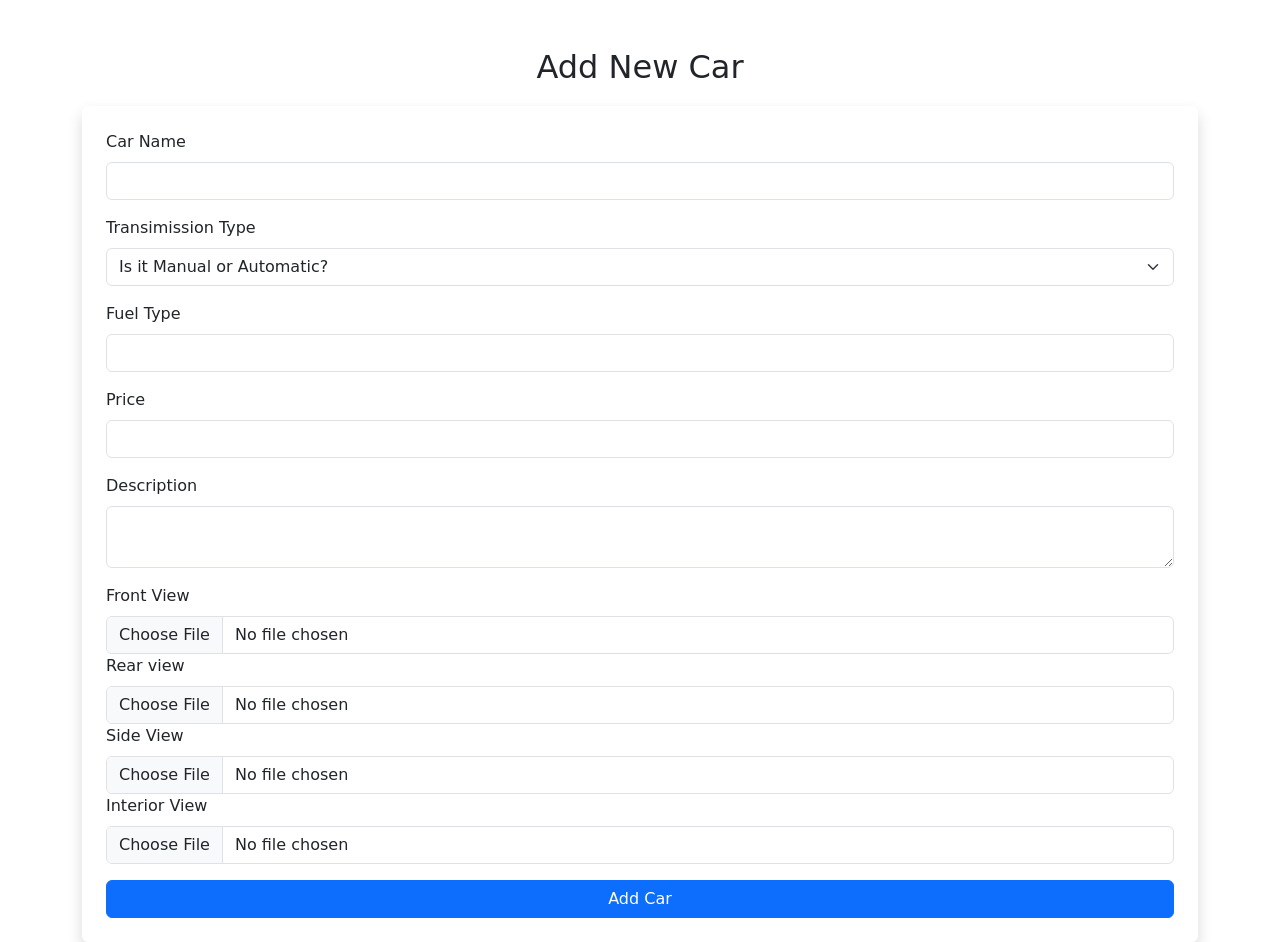
<file: add_car.html>
<!DOCTYPE html>
<html lang="en">
<head>
    <meta charset="UTF-8">
    <meta name="viewport" content="width=device-width, initial-scale=1.0">
    <title>Add Car</title>
    <link rel="stylesheet" href="https://cdn.jsdelivr.net/npm/bootstrap@5.3.0/dist/css/bootstrap.min.css">
    <link rel="stylesheet" href="admin.css">
</head>
<body>
    <div class="container mt-5">
        <h2 id="add-car-header">Add New Car</h2>
        <form method="post" enctype="multipart/form-data" class="shadow p-4 bg-white rounded">
            <div class="mb-3">
                <label class="form-label">Car Name</label>
                <input type="text" name="name" class="form-control" required>
            </div>
            <div class="mb-3">
                <label class="form-label">Transimission Type</label>
                <select name="transmission" class="form-select" required>
                    <option value="" disabled selected>Is it Manual or Automatic?</option>
                    <option value="Automatic">Automatic</option>
                    <option value="Manual">Manual</option>
                </select>
            </div>
            <div class="mb-3">
                <label class="form-label">Fuel Type</label>
                <input type="text" name="name" class="form-control" required>
            </div>
            <div class="mb-3">
                <label class="form-label">Price</label>
                <input type="number" name="price" class="form-control" required>
            </div>
            <div class="mb-3">
                <label class="form-label">Description</label>
                <textarea name="description" class="form-control" required></textarea>
            </div>
            <div class="mb-3">
                <label class="form-label">Front View</label>
                <input type="file" name="image" class="form-control" required>
                
                <label class="form-label">Rear view</label>
                <input type="file" name="image" class="form-control" required>
                
                <label class="form-label">Side View</label>
                <input type="file" name="image" class="form-control" required>
                
                <label class="form-label">Interior View</label>
                <input type="file" name="image" class="form-control" required>
            </div>
            <button type="submit" class="btn btn-primary w-100">Add Car</button>
        </form>
    </div>
</body>
</html>
</file>
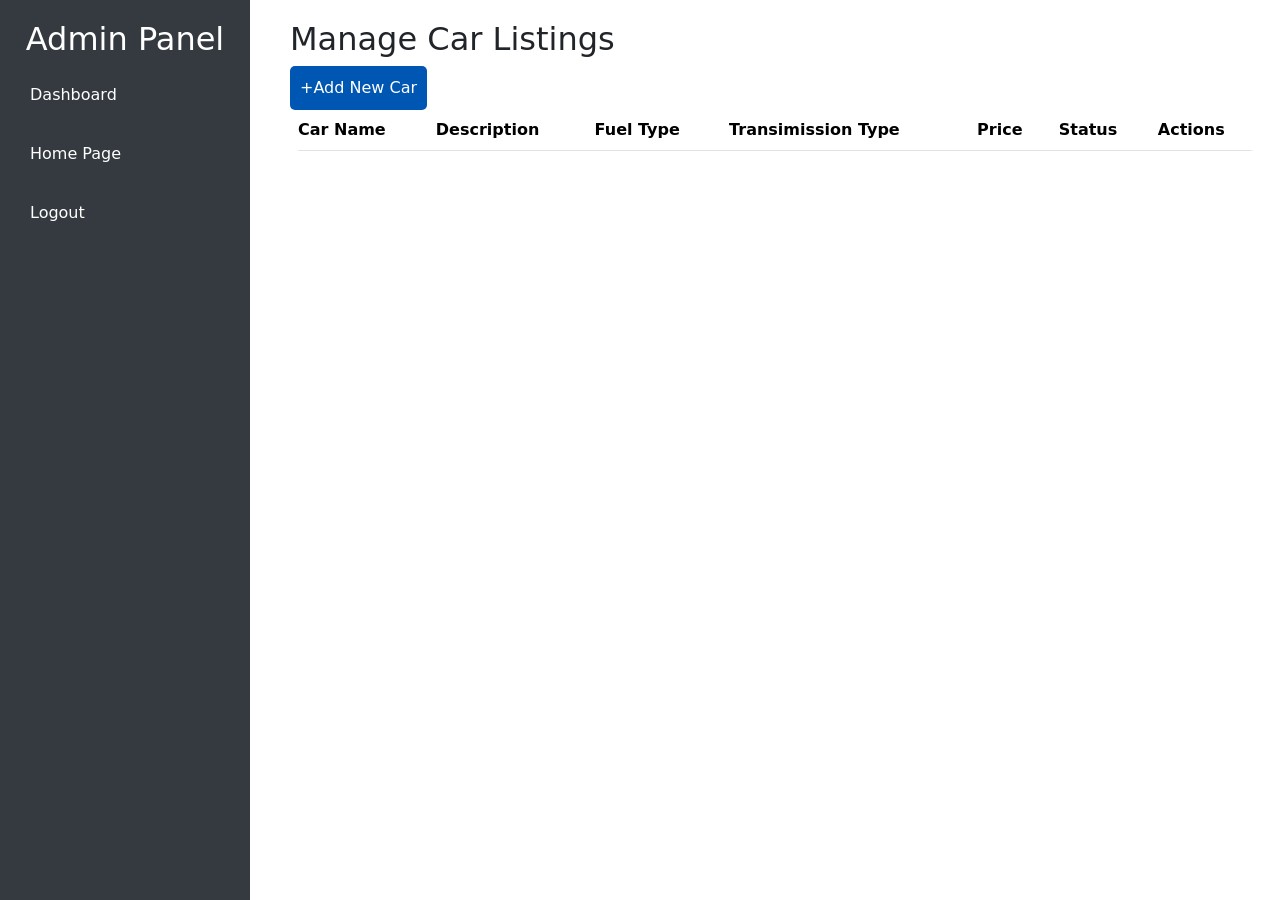
<file: admin-panel.html>
<!DOCTYPE html>
<html lang="en">
<head>
    <meta charset="UTF-8">
    <meta name="viewport" content="width=device-width, initial-scale=1.0">
    <title>Admin Panel</title>
    <link rel="stylesheet" href="https://cdn.jsdelivr.net/npm/bootstrap@5.3.0/dist/css/bootstrap.min.css">
    <link rel="stylesheet" href="admin.css">
</head>
<body>
    <div class="wrapper">
        <!-- Sidebar -->
        <nav class="sidebar">
            <h2>Admin Panel</h2>
            <ul>
                <li><a href="admin_dashboard.php">Dashboard</a></li>
                <li><a href="index.html">Home Page</a></li>
                <li><a href="logout.php">Logout</a></li>
            </ul>
        </nav>

        <!-- Main Content -->
        <div class="main-content">
            <h2>Manage Car Listings</h2>
            <button id="openModal">+Add New Car</button>

            <!-- Modal -->
            <div id="myModal" class="modal">
                <div class="modal-content">
                <span class="close">&times;</span>
                <div id="modalBody"></div>
                </div>
            </div>

            <table class="table table-striped">
                <thead>
                    <tr>
                        <th>Car Name</th>
                        <th>Description</th>
                        <th>Fuel Type</th>
                        <th>Transimission Type</th>
                        <th>Price</th>
                        <th>Status</th>
                        <th>Actions</th>
                    </tr>
                </thead>
                <tbody>
                    <!-- Car listings will be populated here dynamically -->
                </tbody>
            </table>
        </div>
    </div>
    </div>
    <script type="module" src="admin-dashboard.js"></script>
</body>
</html>
</file>
<file: admin.css>
/* Sidebar Styling */
.sidebar {
  width: 250px;
  height: 100vh;
  position: fixed;
  background: #343a40;
  color: white;
  padding: 20px;
}

.sidebar h2 {
  text-align: center;
  margin-bottom: 0px;
  margin-top: 0px;
}

#add-car-header {
  text-align: center;
  margin-bottom: 20px;

}
.sidebar ul {
  list-style: none;
  padding: 0;
}

.sidebar ul li {
  margin: 15px 0;
}

.sidebar ul li a {
  text-decoration: none;
  color: white;
  display: block;
  padding: 10px;
  border-radius: 5px;
}

.sidebar ul li a:hover {
  background: #495057;
}

#openModal {
  text-decoration: none;
  background: #0056b3;
  color: white;
  display: block;
  padding: 10px;
  border-radius: 5px;
  border: none;
  border-width: 0px;
}
#openModal:hover {
  background: #003355;
}

/* Main Content */
.main-content {
  margin-left: 270px;
  padding: 20px;
}

.table {
  background: white;
  border-radius: 10px;
  overflow: hidden;
}

/* Mobile Responsiveness */
@media (max-width: 768px) {
  .sidebar {
      width: 100%;
      height: auto;
      position: relative;
  }
  .main-content {
      margin-left: 0;
  }
}

.modal {
      display: none;
      position: fixed;
      z-index: 1;
      left: 0;
      top: 0;
      width: 100%;
      height: 100%;
      background-color: rgba(0,0,0,0.4);
    }
    
    .modal-content {
      background-color: white;
      margin: 5% auto;
      padding: 20px;
      border: 1px solid #888;
      width: 80%;
      max-width: 600px;
      border-radius: 8px;
    }
    
    .close {
      color: #aaa;
      float: right;
      font-size: 28px;
      font-weight: bold;
      cursor: pointer;
    }
    
    .close:hover {
      color: black;
    }
</file>
